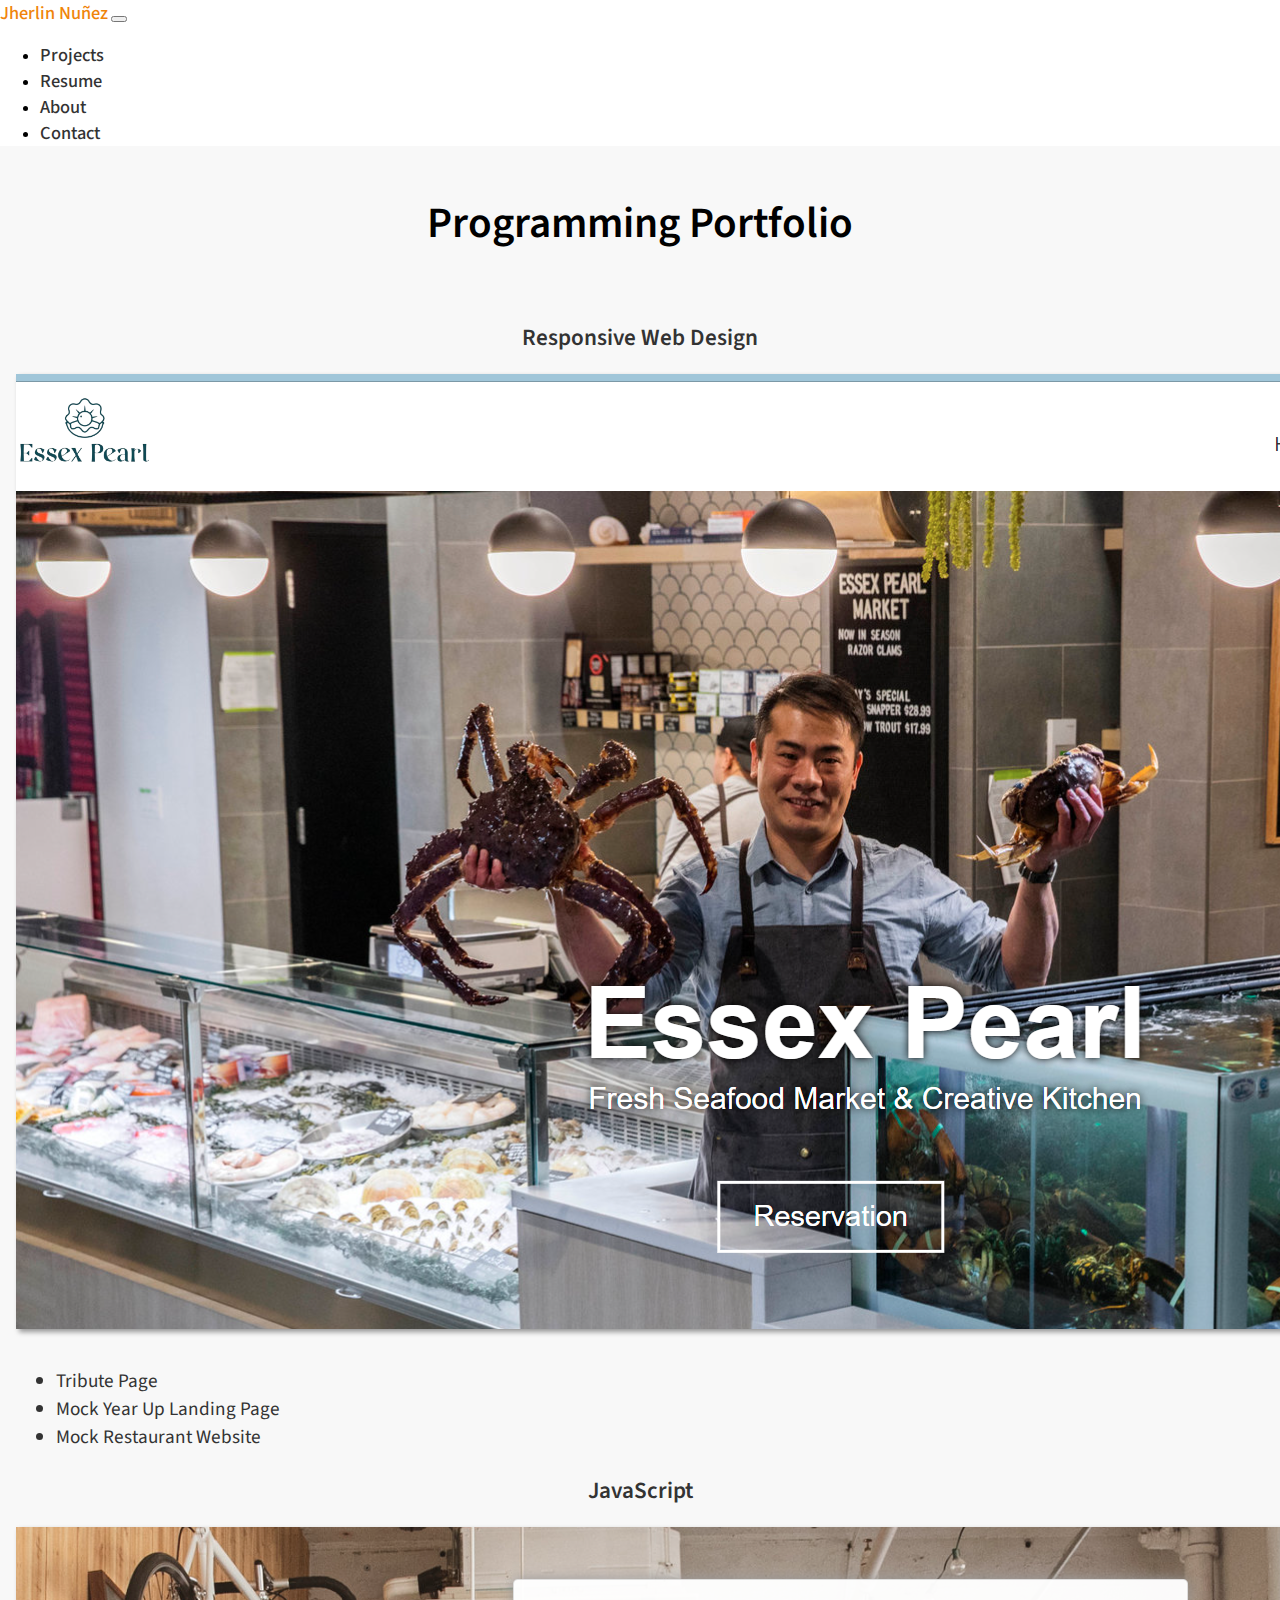
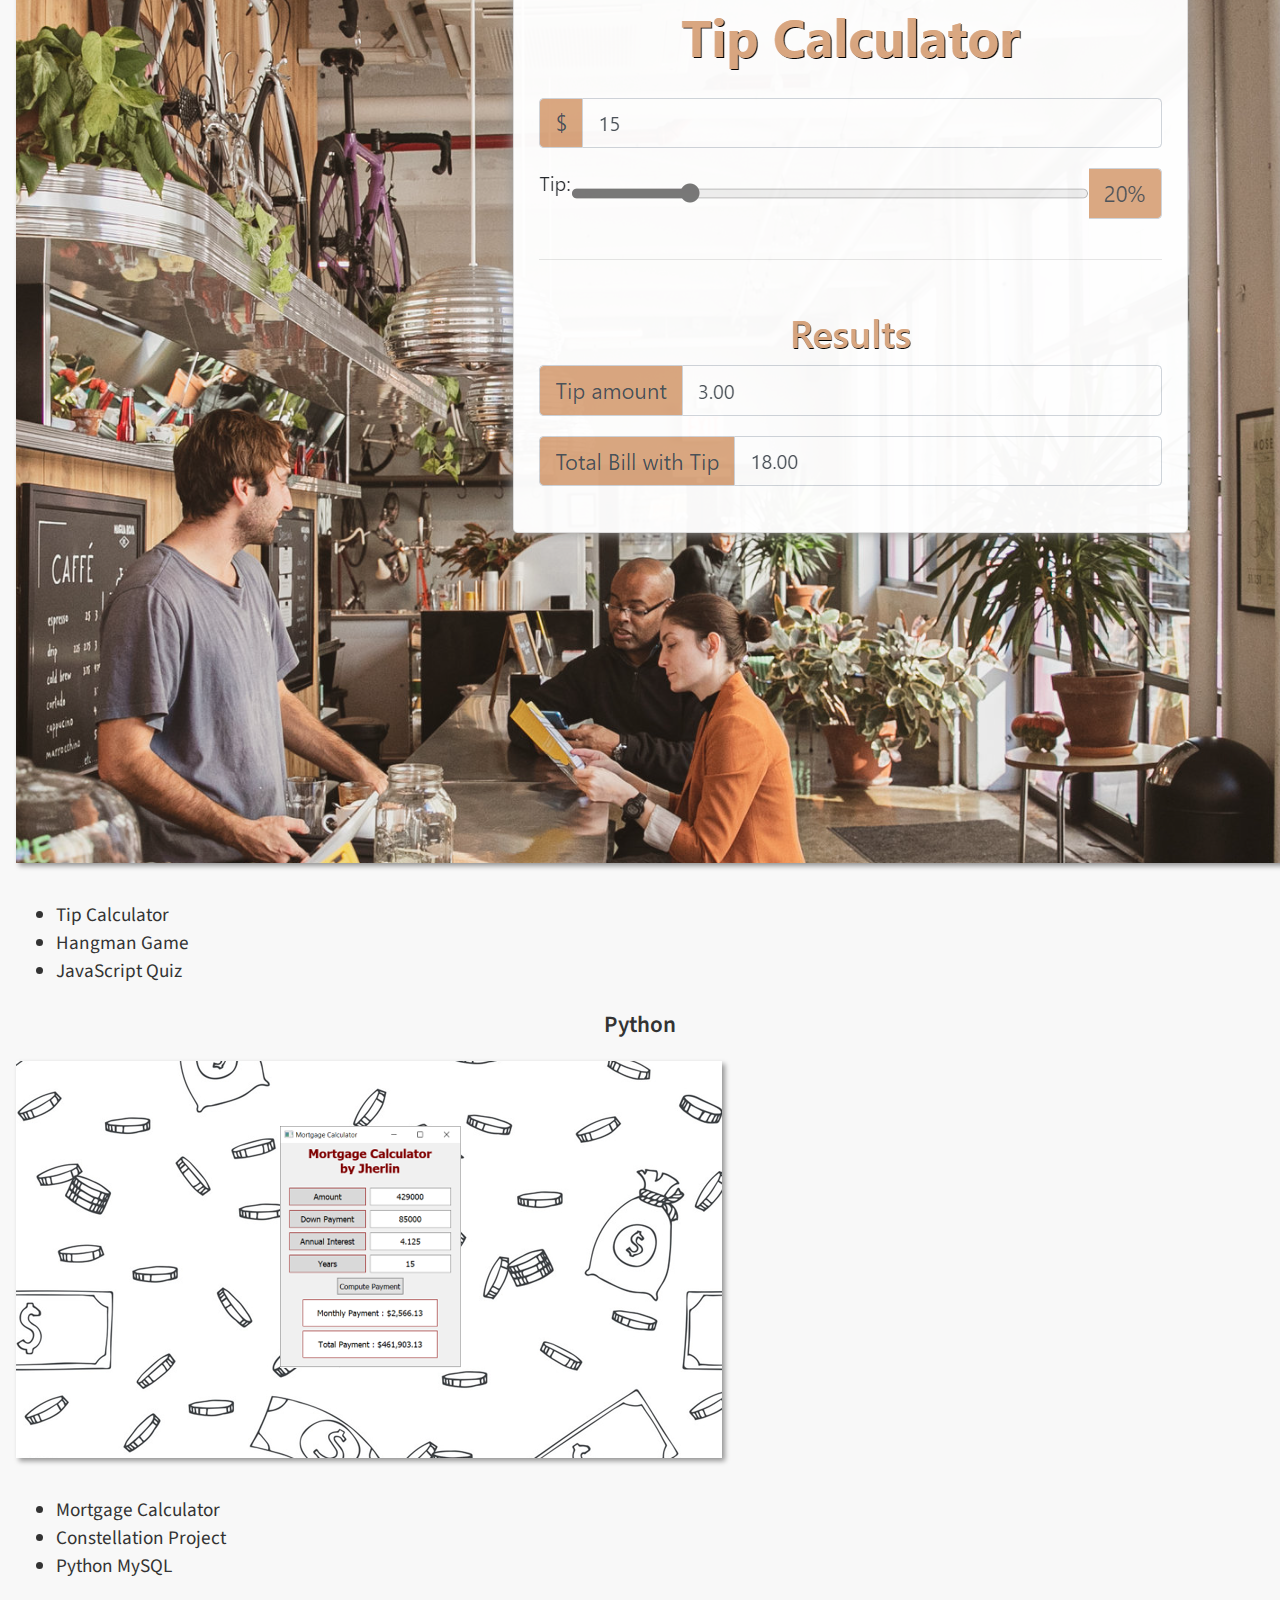
<file: index.html>
<!--
    Website: Programming Portfolio
    Creator: Jherlin Nuñez
    Last Updated: 06/23/2022
    File Name: index.html
-->

<!DOCTYPE html>
<html lang="en">
    <head>
        <title>Jherlin Nuñez - Programming Portfolio</title>
        <meta charset="utf-8">
        <meta name="viewport" content="width=device-width, initial-scale=1.0">
        <link rel="stylesheet" href="https://cdn.jsdelivr.net/npm/bootstrap@4.5.3/dist/css/bootstrap.min.css" 
        integrity="sha384-TX8t27EcRE3e/ihU7zmQxVncDAy5uIKz4rEkgIXeMed4M0jlfIDPvg6uqKI2xXr2" crossorigin="anonymous">
        <link rel="preconnect" href="https://fonts.googleapis.com">
        <link rel="preconnect" href="https://fonts.gstatic.com" crossorigin>
        <link href="https://fonts.googleapis.com/css2?family=Source+Sans+Pro:ital,wght@0,200;0,300;0,400;0,600;0,700;0,900;1,200;1,300;1,400;1,600;1,700;1,900&display=swap" rel="stylesheet">
        <link rel="stylesheet" type="text/css" href="main.css">
        <link rel="icon" href="J_Icon.PNG">
    </head>
    <body>
        <nav class="navbar navbar-expand-md">
            <a class="navbar-brand" href="about.html">Jherlin Nuñez</a>
            <button class="navbar-toggler navbar-light" type="button" data-toggle="collapse" data-target="#main-navigation">
                <span class="navbar-toggler-icon"></span>
            </button>
            <div class="collapse navbar-collapse" id="main-navigation">
                <ul class="navbar-nav">
                    <li class="nav-item">
                        <a class="nav-link" href="index.html">Projects</a>
                    </li>
                    <li class="nav-item">
                        <a class="nav-link" href="resume.html">Resume</a>
                    </li>
                    <li class="nav-item">
                        <a class="nav-link" href="about.html">About</a>
                    </li>
                    <li class="nav-item">
                        <a class="nav-link" href="contact.html">Contact</a>
                    </li>
                </ul>
            </div>
        </nav>
        <div class="container features">
            <div class="row">
                <div class="col-lg-12 col-md-12 col-sm-12">
                    <h1 id="header">Programming Portfolio</h1> 
                </div>
            </div>
            <div class="row">
                <div class="col-lg-4 col-md-4 col-sm-12">
                    <h3 class="feature-title">Responsive Web Design</h3>
                    <a href="https://earnest-blancmange-ab2276.netlify.app/" target="_blank">
                        <img src="Restaurant_Site.PNG" class="img-fluid" id="img-1">
                    </a>
                    <ul id="bullets_1">
                        <li>
                            <a href="https://ornate-muffin-69ac9a.netlify.app/" target="_blank">Tribute Page</a>
                        </li>
                        <li>
                            <a href="https://cheerful-rolypoly-1a9688.netlify.app/" target="_blank">Mock Year Up Landing Page</a>
                        </li>
                        <li>
                            <a href="https://earnest-blancmange-ab2276.netlify.app/" target="_blank">Mock Restaurant Website</a>
                        </li>
                    </ul>
                </div>
                <div class="col-lg-4 col-md-4 col-sm-12">
                    <h3 class="feature-title">JavaScript</h3>
                    <a href="https://jherlin.github.io/" target="_blank">
                        <img src="Tip_Calculator.PNG" class="img-fluid">
                    </a>
                    <ul id="bullets_2">
                        <li>
                            <a href="https://jherlin.github.io/" target="_blank">Tip Calculator</a>
                        </li>
                        <li>
                            <a href="https://jherlin.github.io/titanhangman/" target="_blank">Hangman Game</a>
                        </li>
                        <li>
                            <a href="https://jherlin.github.io/yearupquiz/" target="_blank">JavaScript Quiz</a>
                        </li>
                    </ul>
                </div>
                <div class="col-lg-4 col-md-4 col-sm-12">
                    <h3 class="feature-title">Python</h3>
                    <a href="https://github.com/Jherlin/mortgage_calculator/blob/main/main.py" target="_blank">
                        <img src="Mortgage_Calculator.PNG" class="img-fluid" id="mortgage-cal">
                    </a>
                    <ul id="bullets_3">
                        <li>
                            <a href="https://github.com/Jherlin/mortgage_calculator/blob/main/main.py" target="_blank">Mortgage Calculator</a>
                        </li>
                        <li>
                            <a href="https://replit.com/@Jherlin/The-Aries-Constellation" target="_blank">Constellation Project</a>
                        </li>
                        <li>
                            <a href="https://github.com/Jherlin/menagerie_database/blob/main/main.py" target="_blank">Python MySQL</a>
                        </li>
                    </ul>
                </div>
                </div>
            </div>
        </div>

        <script src="https://code.jquery.com/jquery-3.5.1.min.js" 
        integrity="sha256-9/aliU8dGd2tb6OSsuzixeV4y/faTqgFtohetphbbj0=" crossorigin="anonymous">
        </script>
        <script src="https://cdn.jsdelivr.net/npm/bootstrap@4.5.3/dist/js/bootstrap.min.js" 
        integrity="sha384-w1Q4orYjBQndcko6MimVbzY0tgp4pWB4lZ7lr30WKz0vr/aWKhXdBNmNb5D92v7s" crossorigin="anonymous">
    </script>
    </body>
</html>
</file>
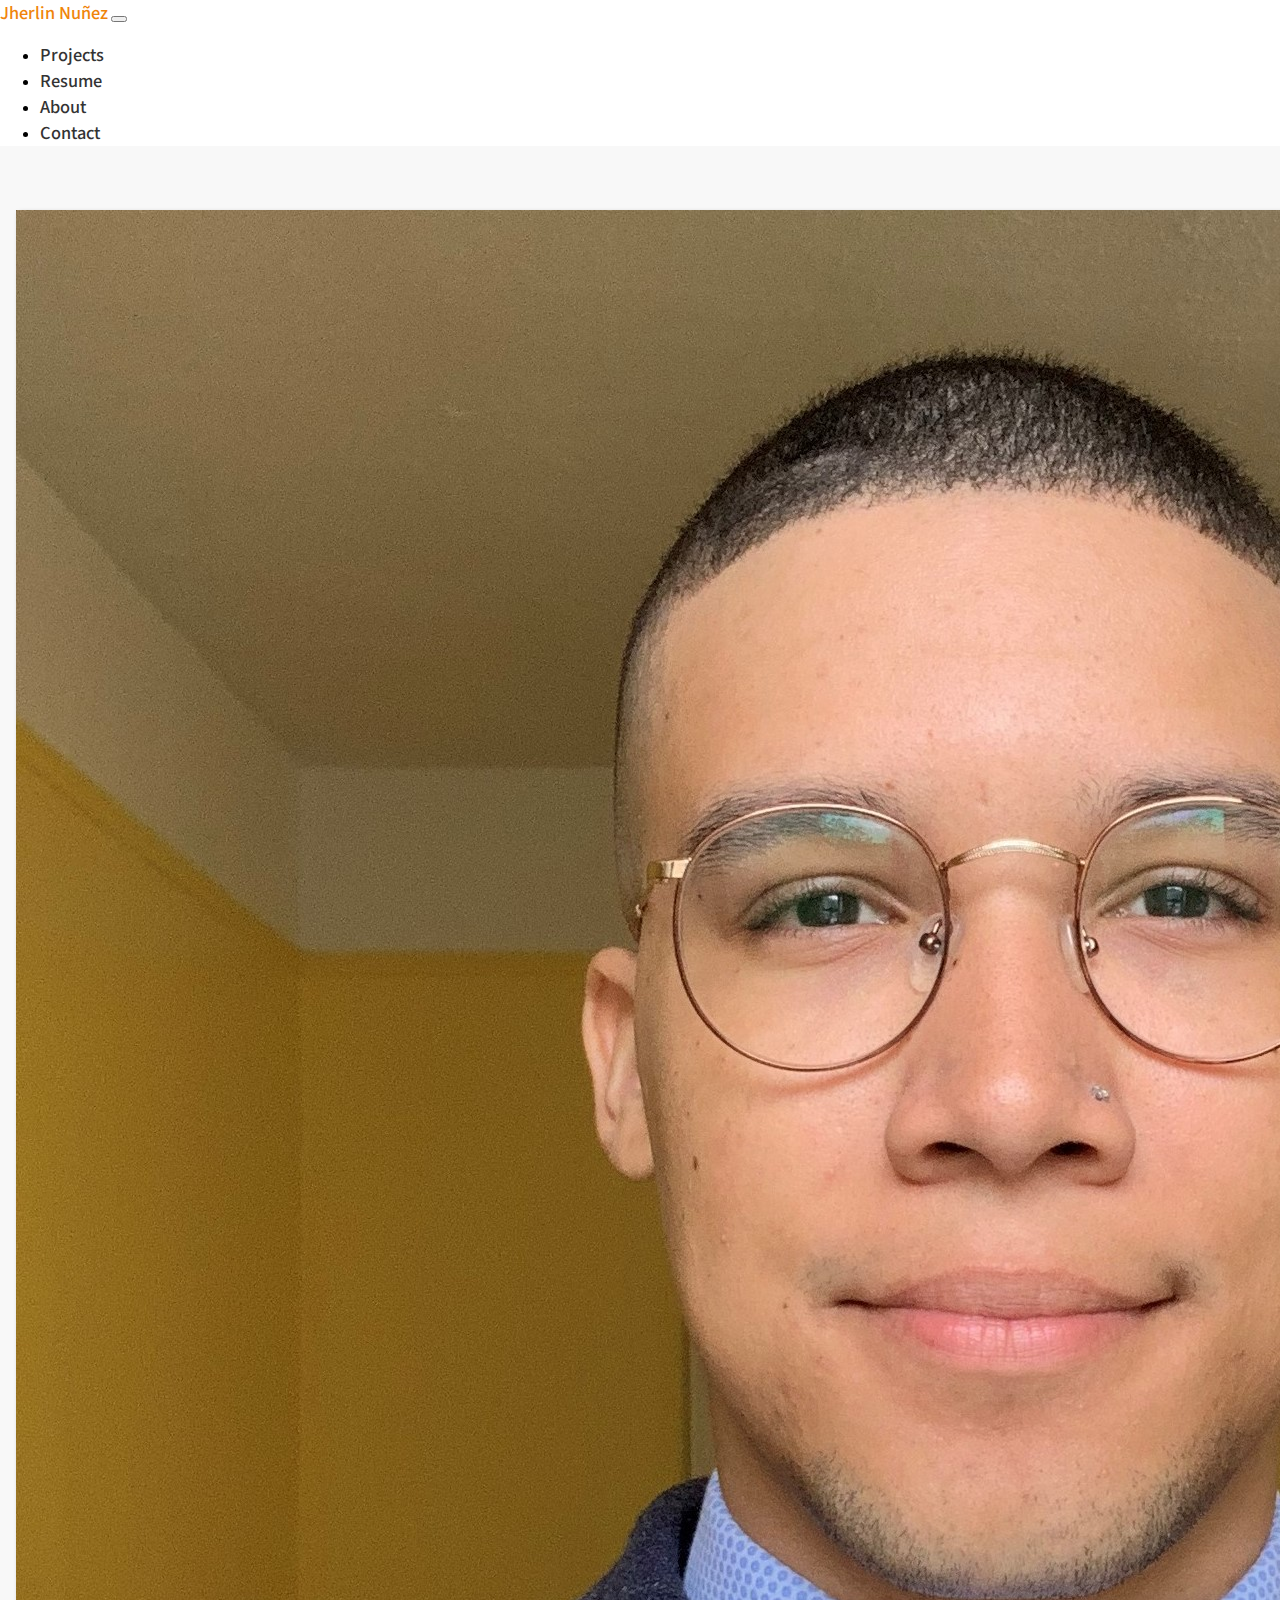
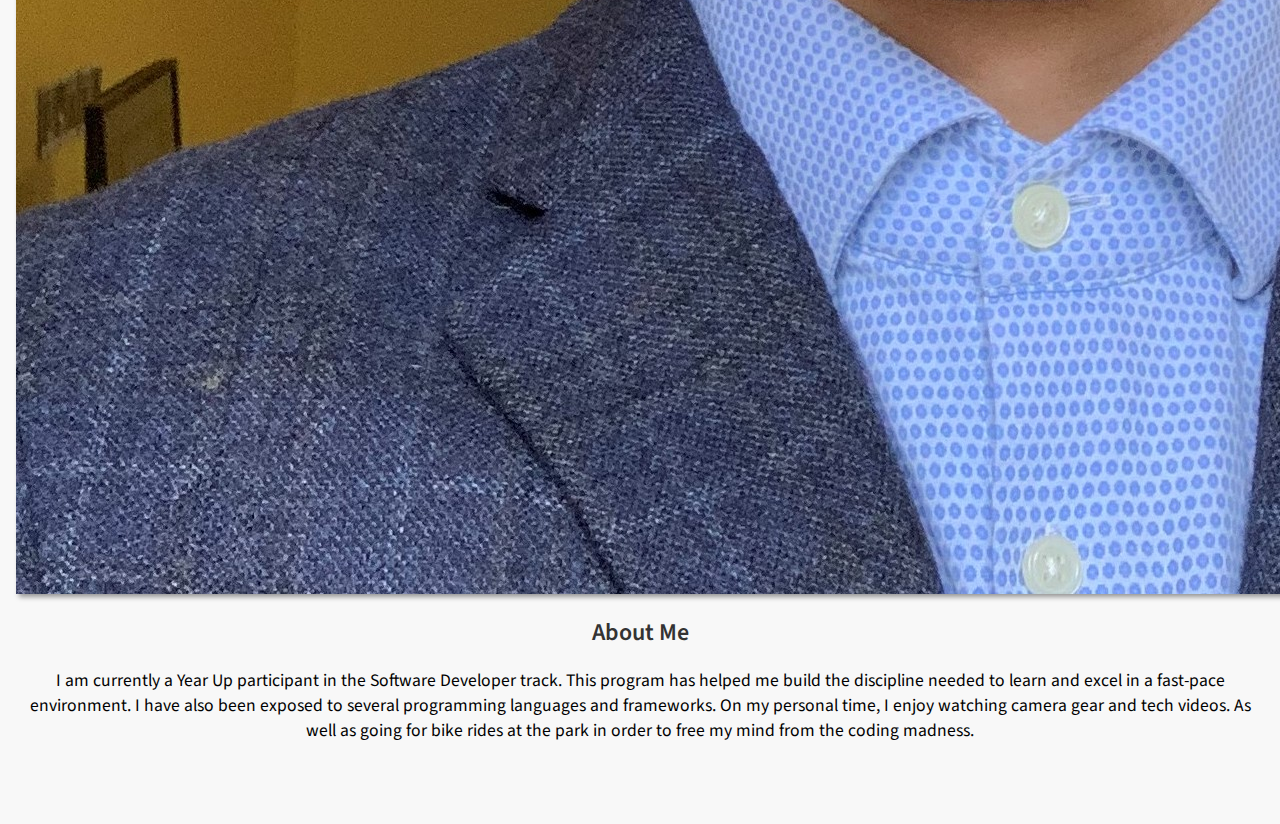
<file: about.html>
<!--
    Website: Programming Portfolio
    Creator: Jherlin Nuñez
    Last Updated: 06/23/2022
    File Name: about.html
-->

<!DOCTYPE html>
<html lang="en">
    <head>
        <title>Jherlin Nuñez - Programming Portfolio</title>
        <meta charset="utf-8">
        <meta name="viewport" content="width=device-width, initial-scale=1">
        <link rel="stylesheet" href="https://cdn.jsdelivr.net/npm/bootstrap@4.5.3/dist/css/bootstrap.min.css" 
        integrity="sha384-TX8t27EcRE3e/ihU7zmQxVncDAy5uIKz4rEkgIXeMed4M0jlfIDPvg6uqKI2xXr2" crossorigin="anonymous">
        <link rel="preconnect" href="https://fonts.googleapis.com">
        <link rel="preconnect" href="https://fonts.gstatic.com" crossorigin>
        <link href="https://fonts.googleapis.com/css2?family=Source+Sans+Pro:ital,wght@0,200;0,300;0,400;0,600;0,700;0,900;1,200;1,300;1,400;1,600;1,700;1,900&display=swap" rel="stylesheet">
        <link rel="stylesheet" type="text/css" href="about_page.css">
        <link rel="icon" href="J_Icon.PNG">
    </head>
    <body>
        <nav class="navbar navbar-expand-md">
            <a class="navbar-brand" href="about.html">Jherlin Nuñez</a>
            <button class="navbar-toggler navbar-light" type="button" data-toggle="collapse" data-target="#main-navigation">
                <span class="navbar-toggler-icon"></span>
            </button>
            <div class="collapse navbar-collapse" id="main-navigation">
                <ul class="navbar-nav">
                    <li class="nav-item">
                        <a class="nav-link" href="index.html">Projects</a>
                    </li>
                    <li class="nav-item">
                        <a class="nav-link" href="resume.html">Resume</a>
                    </li>
                    <li class="nav-item">
                        <a class="nav-link" href="about.html">About</a>
                    </li>
                    <li class="nav-item">
                        <a class="nav-link" href="contact.html">Contact</a>
                    </li>
                </ul>
            </div>
        </nav>
        <div class="container features">
            <div class="row justify-content-sm-center justify-content-md-center justify-content-lg-center">
                <div class="col-lg-4 col-md-4 col-sm-8">
                    <img src="Profile_Picture.jpg" class="img-fluid" id="profile">
                    <h3 class="feature-title">About Me</h3>
                </div>
                <div class="row justify-content-sm-center justify-content-md-center justify-content-lg-center">
                    <div class="col-lg-6 col-md-6 col-sm-8">
                        <p>I am currently a Year Up participant in the Software Developer track.
                            This program has helped me build the discipline needed to learn and excel
                            in a fast-pace environment. I have also been exposed to several programming languages and frameworks.
                            On my personal time, I enjoy watching camera gear and tech videos. As well as going for bike rides
                            at the park in order to free my mind from the coding madness.
                        </p>
                    </div>
                </div>
            </div>
        </div>

        <script src="https://code.jquery.com/jquery-3.5.1.min.js" 
        integrity="sha256-9/aliU8dGd2tb6OSsuzixeV4y/faTqgFtohetphbbj0=" crossorigin="anonymous">
        </script>
        <script src="https://cdn.jsdelivr.net/npm/bootstrap@4.5.3/dist/js/bootstrap.min.js" 
        integrity="sha384-w1Q4orYjBQndcko6MimVbzY0tgp4pWB4lZ7lr30WKz0vr/aWKhXdBNmNb5D92v7s" crossorigin="anonymous">
    </script>
    </body>
</html>
</file>
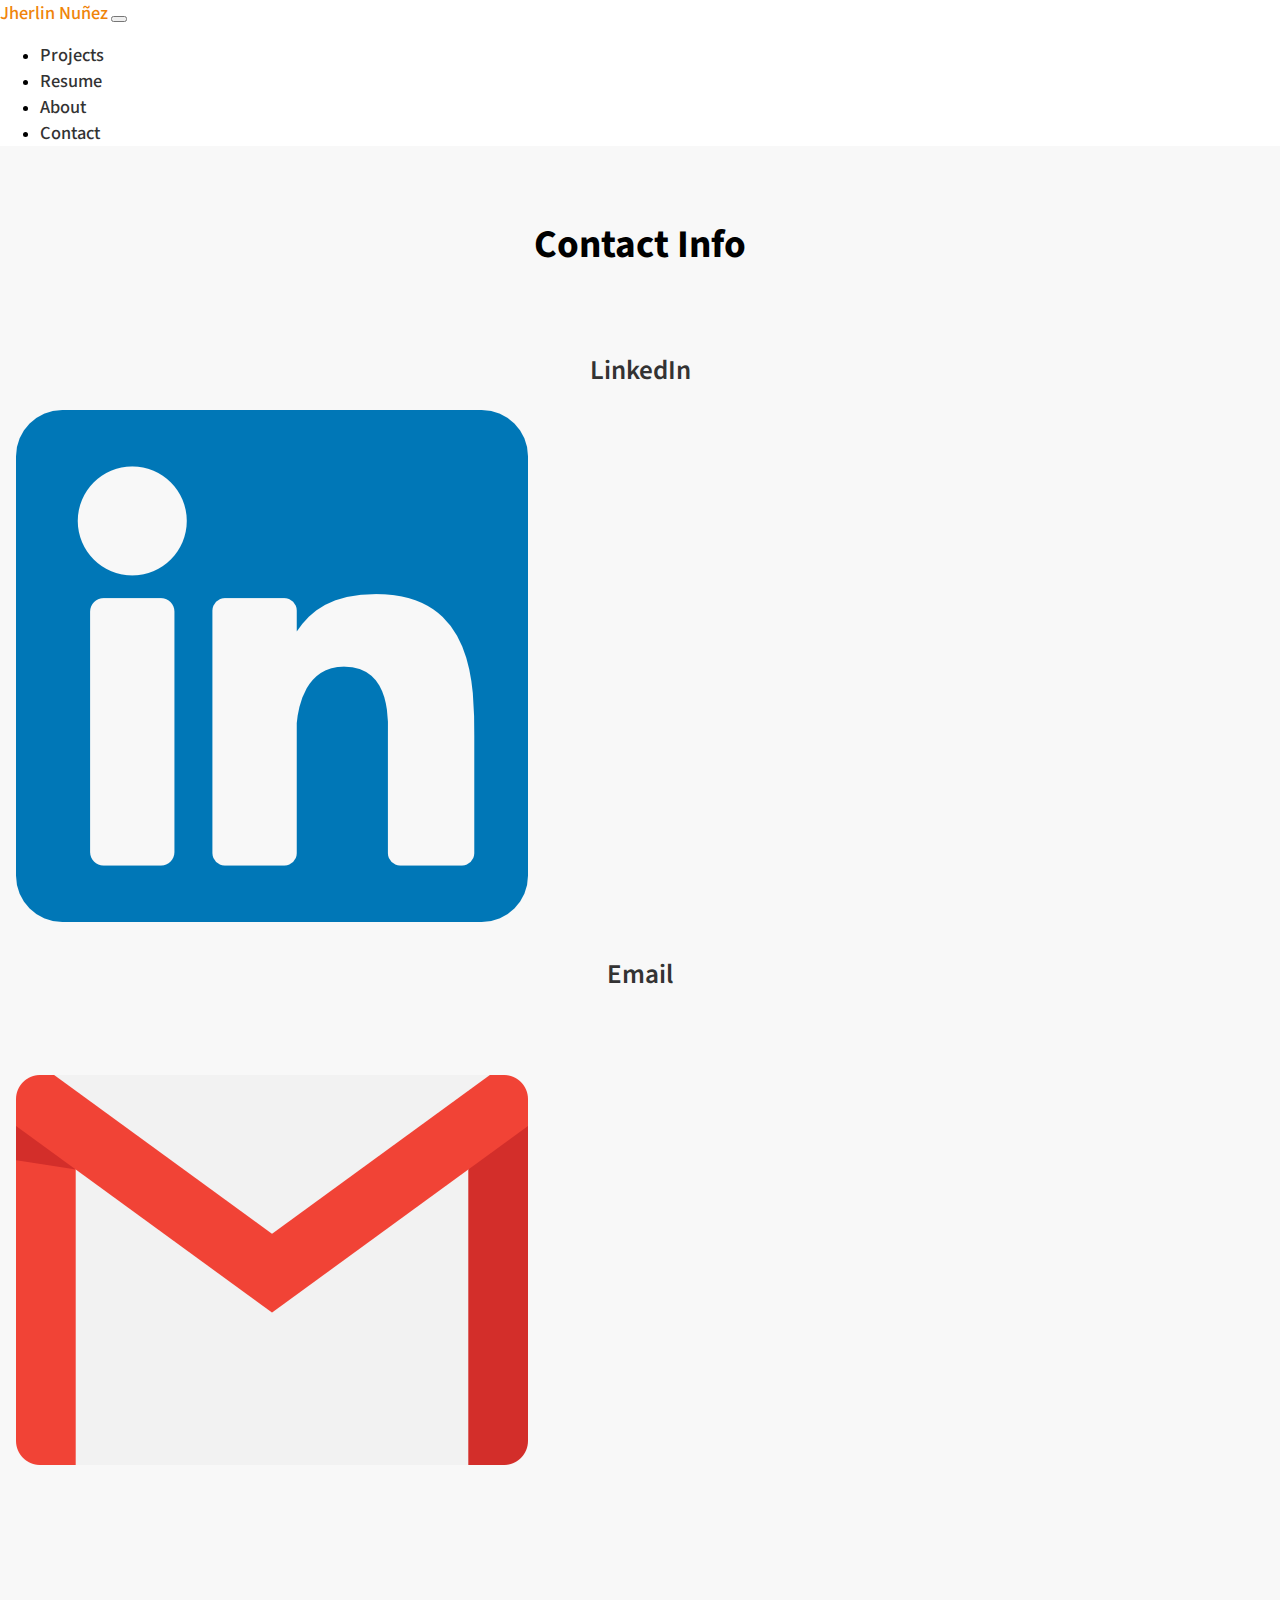
<file: contact.html>
<!--
    Website: Programming Portfolio
    Creator: Jherlin Nuñez
    Last Updated: 06/23/2022
    File Name: contact.html
-->

<!DOCTYPE html>
<html lang="en">
    <head>
        <title>Jherlin Nuñez - Programming Portfolio</title>
        <meta charset="utf-8">
        <meta name="viewport" content="width=device-width, initial-scale=1">
        <link rel="stylesheet" href="https://cdn.jsdelivr.net/npm/bootstrap@4.5.3/dist/css/bootstrap.min.css" 
        integrity="sha384-TX8t27EcRE3e/ihU7zmQxVncDAy5uIKz4rEkgIXeMed4M0jlfIDPvg6uqKI2xXr2" crossorigin="anonymous">
        <link rel="preconnect" href="https://fonts.googleapis.com">
        <link rel="preconnect" href="https://fonts.gstatic.com" crossorigin>
        <link href="https://fonts.googleapis.com/css2?family=Source+Sans+Pro:ital,wght@0,200;0,300;0,400;0,600;0,700;0,900;1,200;1,300;1,400;1,600;1,700;1,900&display=swap" rel="stylesheet">
        <link rel="stylesheet" type="text/css" href="contact_page.css">
        <link rel="icon" href="J_Icon.PNG">
    </head>
    <body>
        <nav class="navbar navbar-expand-md">
            <a class="navbar-brand" href="about.html">Jherlin Nuñez</a>
            <button class="navbar-toggler navbar-light" type="button" data-toggle="collapse" data-target="#main-navigation">
                <span class="navbar-toggler-icon"></span>
            </button>
            <div class="collapse navbar-collapse" id="main-navigation">
                <ul class="navbar-nav">
                    <li class="nav-item">
                        <a class="nav-link" href="index.html">Projects</a>
                    </li>
                    <li class="nav-item">
                        <a class="nav-link" href="resume.html">Resume</a>
                    </li>
                    <li class="nav-item">
                        <a class="nav-link" href="about.html">About</a>
                    </li>
                    <li class="nav-item">
                        <a class="nav-link" href="contact.html">Contact</a>
                    </li>
                </ul>
            </div>
        </nav>
        <div class="container features">
            <div class="row">
                <div class="col-lg-12 col-md-12 col-sm-12">
                    <h1 id="header">Contact Info</h1> 
                </div>
            </div>
            <div class="row justify-content-sm-center justify-content-md-center justify-content-lg-center">
                <div class="col-lg-2 col-md-6 col-sm-6 left-side">
                    <a href="https://www.linkedin.com/in/jherlin-nu%C3%B1ez-ba4a70232/" target="_blank"><h3 class="feature-title">LinkedIn</h3></a>
                    <a href="https://www.linkedin.com/in/jherlin-nu%C3%B1ez-ba4a70232/" target="_blank"><img src="linkedin_icon.png" class="img-fluid"></a>
                </div>
                <div class="col-lg-2 col-md-6 col-sm-6 right-side">
                    <a href="mailto:jherlinpnunez@gmail.com"><h3 class="feature-title">Email</h3></a>
                    <a href="mailto:jherlinpnunez@gmail.com"><img src="gmail_icon.png" class="img-fluid"></a>
                </div>
            </div>
        </div>

        <script src="https://code.jquery.com/jquery-3.5.1.min.js" 
        integrity="sha256-9/aliU8dGd2tb6OSsuzixeV4y/faTqgFtohetphbbj0=" crossorigin="anonymous">
        </script>
        <script src="https://cdn.jsdelivr.net/npm/bootstrap@4.5.3/dist/js/bootstrap.min.js" 
        integrity="sha384-w1Q4orYjBQndcko6MimVbzY0tgp4pWB4lZ7lr30WKz0vr/aWKhXdBNmNb5D92v7s" crossorigin="anonymous">
    </script>
    </body>
</html>
</file>
<file: main.css>
/* Navigation Bar Styling */

.navbar {
    background:#fff;
}

.nav-link,
.navbar-brand {
    color: #333;
    cursor: pointer;
    font-weight: 500;
    font-size: 1.15rem;
}

.nav-link {
    margin-right: 1em !important;
}

.nav-link:hover,
.navbar-brand:hover {
    color: #f0840a;
}

.navbar-collapse {
    justify-content: flex-end;
}

/* Header Styling */

#header {
    text-align: center;
    margin: -2.5em auto 0.5em auto;
	padding: 1em;
	position: relative;
    font-family: 'Source Sans Pro', sans-serif;
    font-size: 2.7rem;
    font-weight: 600;
    color: #000;
}

/* Main Body */

body {
    padding: 0;
    margin: 0;
    background: #f8f8f8;
    font-family: 'Source Sans Pro', sans-serif;
}

.features {
	margin: 6em auto;
	padding: 1em;
	position: relative;
}

.feature-title {
	color: #333;
	font-size: 1.45rem;
	font-weight: 600;
	margin-bottom: 20px;
    text-align: center;
    position: relative;
    top: 0;
    transition: top ease 0.5s;
}

.features img {
	-webkit-box-shadow: 3px 3px 5px rgba(0, 0, 0, 0.4);
	-moz-box-shadow: 3px 3px 5px rgba(0, 0, 0, 0.4);
	box-shadow: 3px 3px 5px rgba(0, 0, 0, 0.4);
	margin-bottom: 16px;
    position: relative;
    top: 0;
    transition: top ease 0.4s;
}

.features img:hover{
    -webkit-box-shadow: 4px 4px 5px rgba(0, 0, 0, 0.4);
	-moz-box-shadow: 4px 4px 5px rgba(0, 0, 0, 0.4);
	box-shadow: 4px 4px 5px rgba(0, 0, 0, 0.4);
    top: -7px;
  }

.features li {
    font-size: 1.2rem;
    color: #333;
}

a {
	text-decoration: none;
	color: inherit;
}

a, a:focus, a:active {
    text-decoration: none;
    color: inherit;
}

a:hover {
    text-decoration: none;
    color: #f0840a;
}
</file>
<file: about_page.css>
/* Navigation Bar Styling */

.navbar {
    background:#fff;
}

.nav-link,
.navbar-brand {
    color: #333;
    cursor: pointer;
    font-weight: 500;
    font-size: 1.15rem;
}

.nav-link {
    margin-right: 1em !important;
}

.nav-link:hover,
.navbar-brand:hover {
    color: #f0840a;
}

.navbar-collapse {
    justify-content: flex-end;
}

/* Main Body */

body {
    padding: 0;
    margin: 0;
    background: #f8f8f8;
    font-family: 'Source Sans Pro', sans-serif;
}

.features {
	margin: 3em auto;
	padding: 1em;
	position: relative;
}

.feature-title {
	color: #333;
    font-family: 'Source Sans Pro', sans-serif;
	font-size: 1.5rem;
	font-weight: 600;
    margin-top: 15px;
	margin-bottom: 10px;
    text-align: center;
}

.features img {
	-webkit-box-shadow: 3px 3px 5px rgba(0, 0, 0, 0.4);
	-moz-box-shadow: 3px 3px 5px rgba(0, 0, 0, 0.4);
	box-shadow: 3px 3px 5px rgba(0, 0, 0, 0.4);
}

p {
    font-size: 1.1rem;
    text-align: center;
}
a {
	text-decoration: none;
	color: inherit;
}

a, a:focus, a:active {
    text-decoration: none;
    color: inherit;
}

a:hover {
    text-decoration: none;
    color: #f0840a;
}
</file>
<file: contact_page.css>
/* Navigation Bar Styling */

.navbar {
    background:#fff;
}

.nav-link,
.navbar-brand {
    color: #333;
    cursor: pointer;
    font-weight: 500;
    font-size: 1.15rem;
}

.nav-link {
    margin-right: 1em !important;
}

.nav-link:hover,
.navbar-brand:hover {
    color: #f0840a;
}

.navbar-collapse {
    justify-content: flex-end;
}

/* Header Styling */

#header {
    text-align: center;
    margin: -4.5em 1em 1em 1em;
	padding: 1em;
	position: relative;
    font-family: 'Source Sans Pro', sans-serif;
    font-size: 2.45rem;
    font-weight: 700;
    color: #000;
}

/* Main Body */

body {
    padding: 0;
    margin: 0;
    background: #f8f8f8;
    font-family: 'Source Sans Pro', sans-serif;
}

.features {
	margin: 12em auto;
	padding: 1em;
	position: relative;
}

.feature-title {
	color: #333;
	font-size: 1.7rem;
	font-weight: 600;
	margin-bottom: 20px;
    text-align: center;
}

a {
	text-decoration: none;
	color: inherit;
}

a, a:focus, a:active {
    text-decoration: none;
    color: inherit;
}

a:hover {
    text-decoration: none;
    color: #f0840a;
}
</file>
